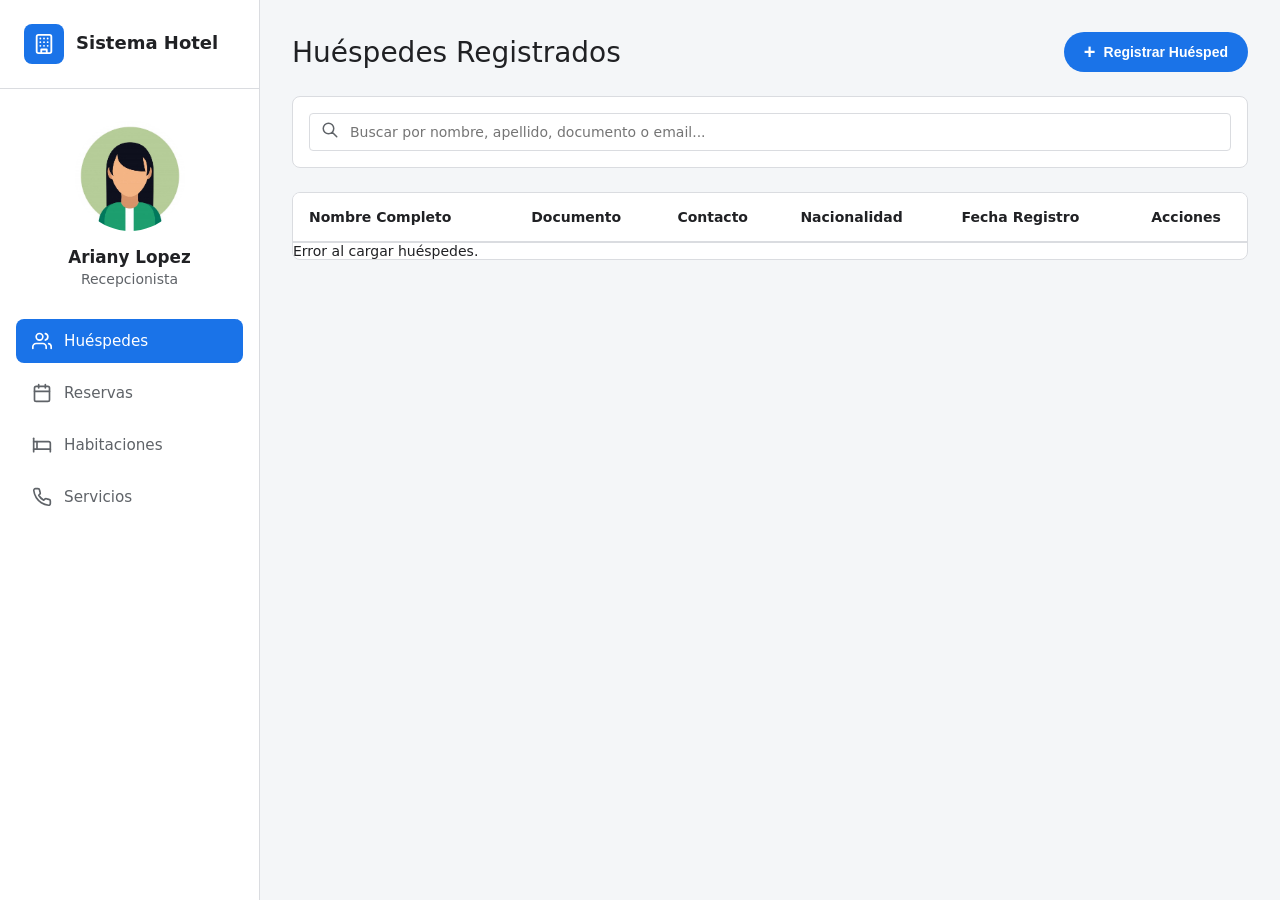
<file: Frontend/index.html>
<!DOCTYPE html>
<html lang="es">
<head>
    <meta charset="UTF-8">
    <meta name="viewport" content="width=device-width, initial-scale=1.0">
    <title>Sistema Hotel</title>
    <link rel="stylesheet" href="./assets/css/variables.css">
    <script type="module" src="./src/app.js" defer></script>
    <link rel="stylesheet" href="./assets/css/global.css">
</head>
<body class="layout">
    
    <aside class="sidebar">
        <header class="sidebar__header">
            <div class="sidebar__logo-icon">
                <svg width="22" height="22" viewBox="0 0 24 24" fill="none" stroke="white" stroke-width="2" stroke-linecap="round" stroke-linejoin="round">
                    <rect x="4" y="2" width="16" height="20" rx="2" ry="2"></rect>
                    <path d="M9 22v-4h6v4"></path>
                    <path d="M8 6h.01"></path><path d="M16 6h.01"></path>
                    <path d="M12 6h.01"></path><path d="M12 10h.01"></path>
                    <path d="M12 14h.01"></path><path d="M16 10h.01"></path>
                    <path d="M16 14h.01"></path><path d="M8 10h.01"></path>
                    <path d="M8 14h.01"></path>
                </svg>
            </div>
            <div class="sidebar__logo-text">
                <h1 class="sidebar__title">Sistema Hotel</h1>
            </div>
        </header>

        <div class="sidebar__profile">
            <img src="icono.jpg" alt="Foto de perfil" class="sidebar__profile-img">
            <h2 class="sidebar__profile-name">Ariany Lopez</h2>
            <p class="sidebar__profile-role">Recepcionista</p>
        </div>

        <nav class="sidebar__nav">
            <a href="#" class="sidebar__link sidebar__link--active" data-route="huespedes">
                <svg class="sidebar__icon" viewBox="0 0 24 24">
                    <path d="M17 21v-2a4 4 0 0 0-4-4H5a4 4 0 0 0-4 4v2"></path>
                    <circle cx="9" cy="7" r="4"></circle>
                    <path d="M23 21v-2a4 4 0 0 0-3-3.87"></path>
                    <path d="M16 3.13a4 4 0 0 1 0 7.75"></path>
                </svg>
                Huéspedes
            </a>
            <a href="#" class="sidebar__link" data-route="reservas">
                <svg class="sidebar__icon" viewBox="0 0 24 24">
                    <rect x="3" y="4" width="18" height="18" rx="2" ry="2"></rect>
                    <line x1="16" y1="2" x2="16" y2="6"></line>
                    <line x1="8" y1="2" x2="8" y2="6"></line>
                    <line x1="3" y1="10" x2="21" y2="10"></line>
                </svg>
                Reservas
            </a>
            <a href="#" class="sidebar__link" data-route="habitaciones">
                <svg class="sidebar__icon" viewBox="0 0 24 24">
                    <path d="M2 4v16"></path>
                    <path d="M2 8h18a2 2 0 0 1 2 2v10"></path>
                    <path d="M2 17h20"></path>
                    <path d="M6 8v9"></path>
                </svg>
                Habitaciones
            </a>
            <a href="#" class="sidebar__link" data-route="servicios">
                <svg class="sidebar__icon" viewBox="0 0 24 24">
                    <path d="M22 16.92v3a2 2 0 0 1-2.18 2 19.79 19.79 0 0 1-8.63-3.07 19.5 19.5 0 0 1-6-6 19.79 19.79 0 0 1-3.07-8.67A2 2 0 0 1 4.11 2h3a2 2 0 0 1 2 1.72 12.84 12.84 0 0 0 .7 2.81 2 2 0 0 1-.45 2.11L8.09 9.91a16 16 0 0 0 6 6l1.27-1.27a2 2 0 0 1 2.11-.45 12.84 12.84 0 0 0 2.81.7A2 2 0 0 1 22 16.92z"></path>
                </svg>
                Servicios
            </a>
        </nav>
    </aside>
    <main class="main-content" id="main-container">
    </main>
</body>
</html>
</file>
<file: Frontend/assets/css/variables.css>
:root {
    --color-primary: #1a73e8;
    --color-primary-hover: #1557b0;
    --color-bg-body: #f4f6f8;
    --color-bg-surface: #ffffff;
    --color-text-main: #202124;
    --color-text-muted: #5f6368;
    --color-border: #dadce0;
    --color-danger: #d93025;
    --color-success: #1e8e3e;
    --color-warning: #f29900;
    --font-family-base: system-ui, -apple-system, sans-serif;
    --spacing-sm: 8px;
    --spacing-md: 16px;
    --spacing-lg: 24px;
    --spacing-xl: 32px;
    --border-radius: 8px;

    --color-bg-sidebar: #2c3e50; 
    --color-text-sidebar: #ecf0f1;
    --color-text-sidebar-muted: #bdc3c7; 
    --color-active-link-bg: rgba(52, 152, 219, 0.2); 
    
    --icon-size-sidebar: 20px;
}
</file>
<file: Frontend/assets/css/global.css>
* {
    margin: 0;
    padding: 0;
    box-sizing: border-box;
}

body {
    font-family: var(--font-family-base);
    background-color: var(--color-bg-body);
    color: var(--color-text-main);
}

.layout {
    display: flex;
    min-height: 100vh;
}

.sidebar {
    width: 250px;
    background-color: var(--color-bg-surface);
    border-right: 1px solid var(--color-border);
    display: flex;
    flex-direction: column;
}

.sidebar__logo {
    padding: var(--spacing-xl) var(--spacing-md);
    border-bottom: 1px solid var(--color-border);
}

.sidebar__title {
    font-size: 1.25rem;
    color: var(--color-text-main);
    margin-bottom: 4px;
}

.sidebar__subtitle {
    font-size: 0.875rem;
    color: var(--color-text-muted);
}

.sidebar__nav {
    display: flex;
    flex-direction: column;
    padding: var(--spacing-md) 0;
}

.sidebar__link {
    padding: var(--spacing-md) var(--spacing-xl);
    text-decoration: none;
    color: var(--color-text-muted);
    font-weight: 500;
    transition: background-color 0.2s, color 0.2s;
}

.sidebar__link:hover {
    background-color: var(--color-bg-body);
}

.sidebar__link--active {
    color: var(--color-primary);
    background-color: rgba(26, 115, 232, 0.1);
    border-right: 3px solid var(--color-primary);
}

.main-content {
    flex: 1;
    padding: var(--spacing-xl);
    overflow-y: auto;
}

body.modal-open {
    overflow: hidden;
}

.btn-reset {
    background: none;
    border: none;
    font: inherit;
    cursor: pointer;
    padding: 0;
}

.modal {
    position: fixed;
    top: 0;
    left: 0;
    opacity: 0;
    visibility: hidden;
    z-index: 1000;
}

.sidebar {
    width: 260px;
    background-color: var(--color-bg-surface);
    border-right: 1px solid var(--color-border);
    display: flex;
    flex-direction: column;
}

.sidebar__header {
    display: flex;
    align-items: center;
    gap: 12px;
    padding: var(--spacing-lg);
    border-bottom: 1px solid var(--color-border);
}

.sidebar__logo-icon {
    background-color: var(--color-primary);
    width: 40px;
    height: 40px;
    border-radius: 8px;
    display: flex;
    justify-content: center;
    align-items: center;
}

.sidebar__title {
    font-size: 1.125rem;
    color: var(--color-text-main);
    font-weight: 600;
}

.sidebar__subtitle {
    font-size: 0.75rem;
    color: var(--color-text-muted);
}

.sidebar__profile {
    display: flex;
    flex-direction: column;
    align-items: center;
    padding: var(--spacing-xl) var(--spacing-md);
}

.sidebar__profile-img {
    width: 110px;
    height: 110px;
    border-radius: 50%;
    background-color: #e0e0e0;
    object-fit: cover;
    margin-bottom: 16px;
}

.sidebar__profile-name {
    font-size: 1.05rem;
    font-weight: 600;
    color: var(--color-text-main);
    margin-bottom: 4px;
}

.sidebar__profile-role {
    font-size: 0.875rem;
    color: var(--color-text-muted);
}

.sidebar__nav {
    display: flex;
    flex-direction: column;
    padding: 0 var(--spacing-md);
    gap: 8px; 
}

.sidebar__link {
    display: flex;
    align-items: center;
    gap: 12px;
    padding: 12px 16px;
    text-decoration: none;
    color: var(--color-text-muted);
    font-weight: 500;
    font-size: 0.95rem;
    border-radius: 8px;
    transition: background-color 0.2s, color 0.2s;
}

.sidebar__icon {
    width: 20px;
    height: 20px;
    stroke: currentColor;
    fill: none;
    stroke-width: 2;
    stroke-linecap: round;
    stroke-linejoin: round;
}

.sidebar__link:hover {
    background-color: rgba(0, 0, 0, 0.04);
}

.sidebar__link--active {
    background-color: var(--color-primary);
    color: white;
}

.sidebar__link--active .sidebar__icon {
    stroke: white;
}
</file>
